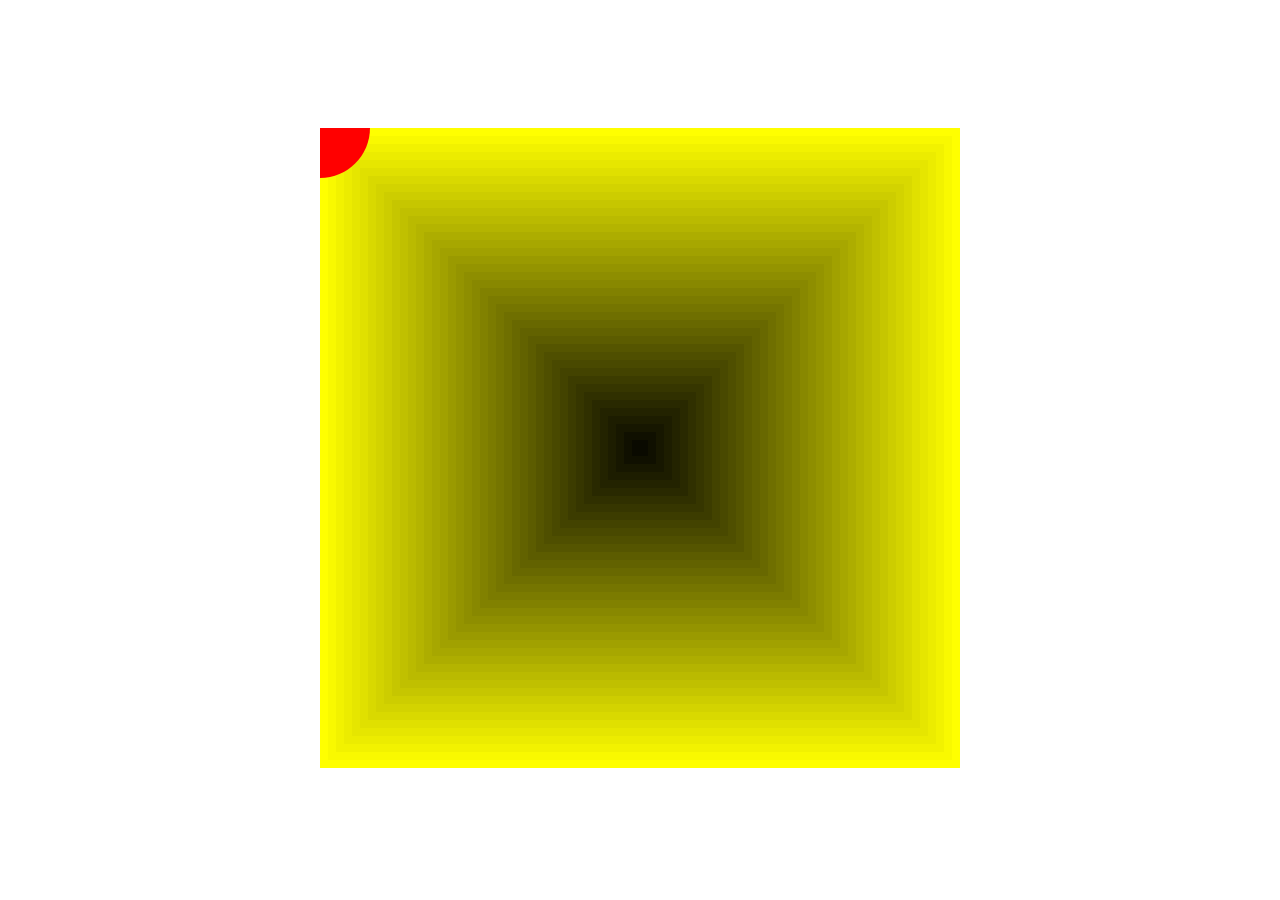
<file: hello-world/version-control-workflow/index.html>
<!DOCTYPE html>
<html>

<head>
  <meta charset="utf-8">
  <meta name="viewport" width=device-width, initial-scale=1.0, maximum-scale=1.0, user-scalable=0>

  <title>I HAVE NO TITLE :( Please deduct a grade from me.</title>

  <!-- CSS stylesheet(s) -->
  <link rel="stylesheet" type="text/css" href="css/style.css" />

  <!-- Library script(s) -->

  <!-- p5.min.js is the main p5 library -->
  <script src="js/libraries/p5.min.js"></script>
  <!-- p5.sound.min.js allows us to use sound -->
  <script src="js/libraries/p5.sound.min.js"></script>

  <!-- My script(s) -->
  <script src="js/script.js"></script>
</head>

<body>
  <!-- HTML would go here if needed. -->
</body>

</html>
</file>
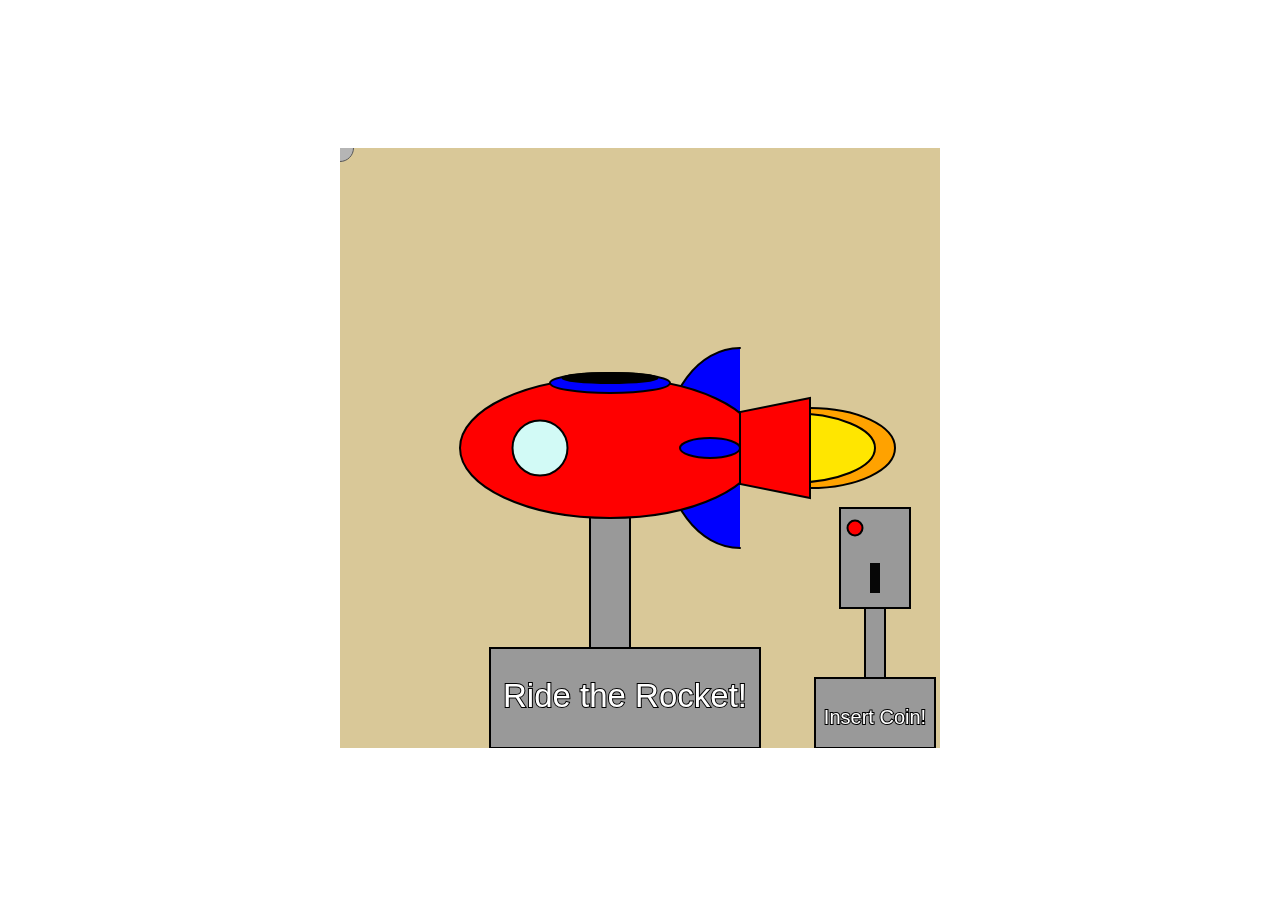
<file: topics/conditionals/art-jam/index.html>
<!DOCTYPE html>
<html>

<head>
  <meta charset="utf-8">
  <meta name="viewport" width=device-width, initial-scale=1.0, maximum-scale=1.0, user-scalable=0>

  <title>Art Jam - Ride the Rocket</title>

  <!-- CSS stylesheet(s) -->
  <link rel="stylesheet" type="text/css" href="css/style.css" />

  <!-- Library script(s) -->

  <!-- p5.min.js is the main p5 library -->
  <script src="js/libraries/p5.min.js"></script>
  <!-- p5.sound.min.js allows us to use sound -->
  <script src="js/libraries/p5.sound.min.js"></script>

  <!-- My script(s) -->
  <script src="js/script.js"></script>
</head>

<body>
  <!-- HTML would go here if needed. -->
</body>

</html>
</file>
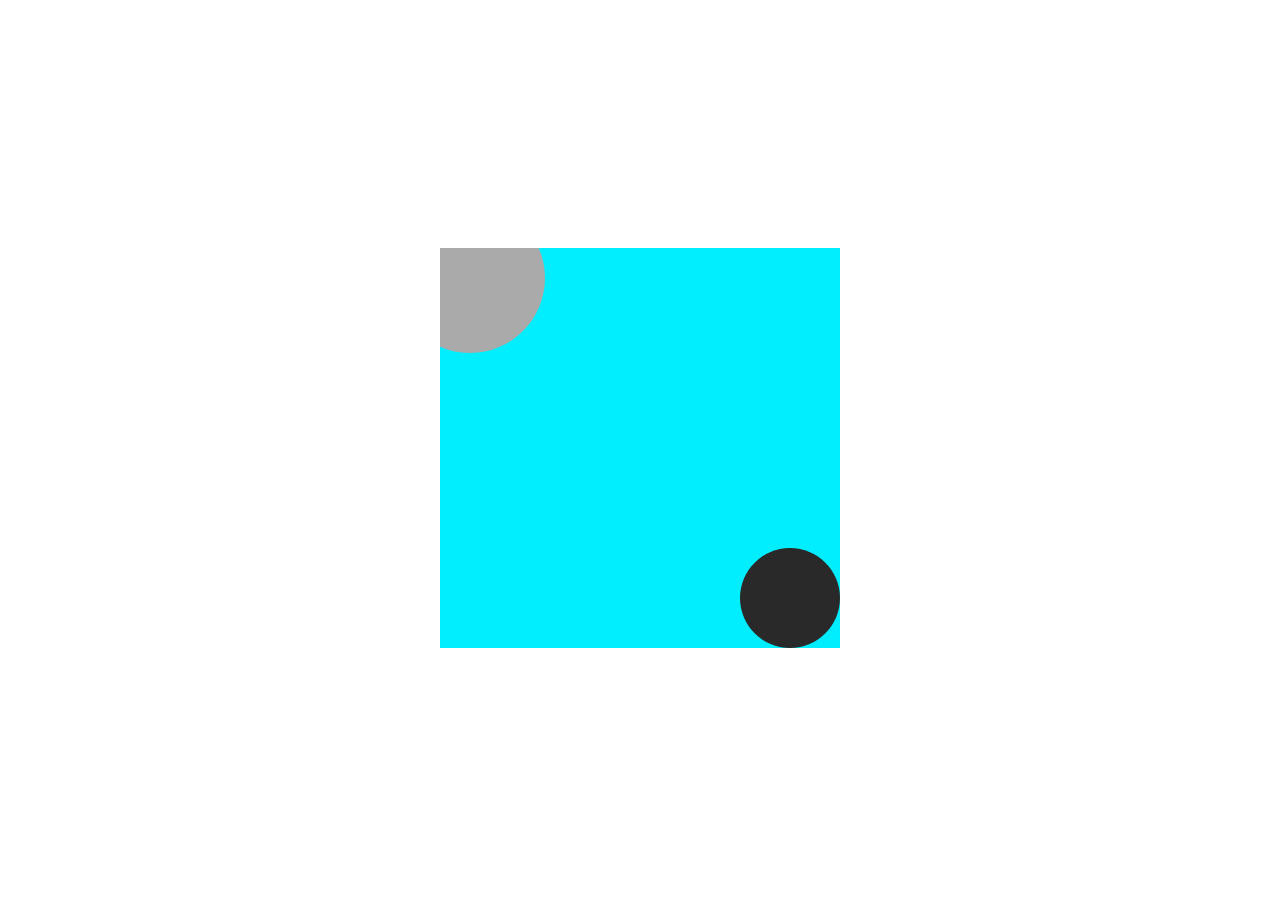
<file: topics/conditionals/conditionals-challenge/index.html>
<!DOCTYPE html>
<html>

<head>
  <meta charset="utf-8">
  <meta name="viewport" width=device-width, initial-scale=1.0, maximum-scale=1.0, user-scalable=0>

  <title>Conditionals Challenge</title>

  <!-- CSS stylesheet(s) -->
  <link rel="stylesheet" type="text/css" href="css/style.css" />

  <!-- Library script(s) -->

  <!-- p5.min.js is the main p5 library -->
  <script src="js/libraries/p5.min.js"></script>
  <!-- p5.sound.min.js allows us to use sound -->
  <script src="js/libraries/p5.sound.min.js"></script>

  <!-- My script(s) -->
  <script src="js/script.js"></script>
</head>

<body>
  <!-- HTML would go here if needed. -->
</body>

</html>
</file>
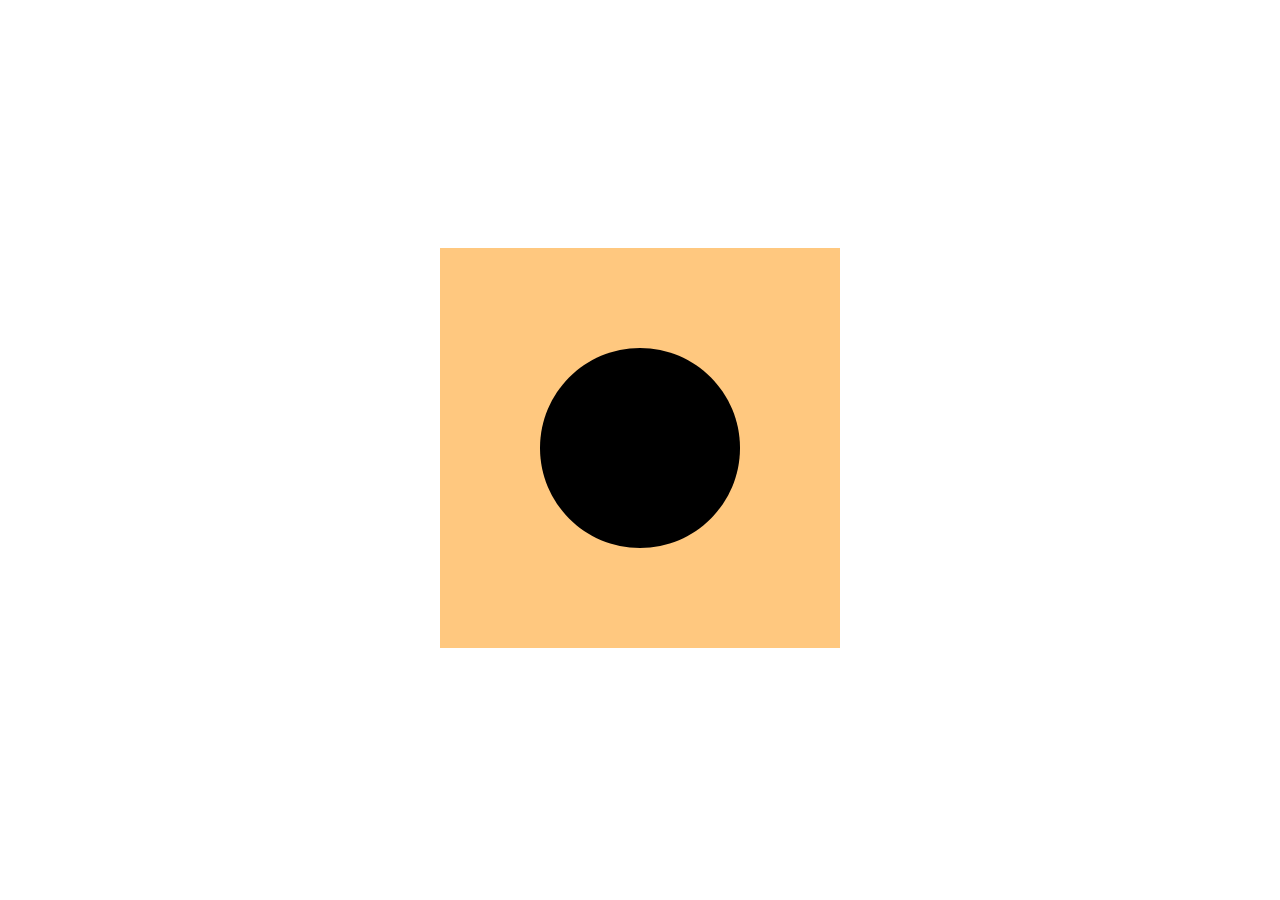
<file: topics/conditionals/creature-loves-mouse/index.html>
<!DOCTYPE html>
<html>

<head>
  <meta charset="utf-8">
  <meta name="viewport" width=device-width, initial-scale=1.0, maximum-scale=1.0, user-scalable=0>

  <title>Creature Loves Mouse</title>

  <!-- CSS stylesheet(s) -->
  <link rel="stylesheet" type="text/css" href="css/style.css" />

  <!-- Library script(s) -->

  <!-- p5.min.js is the main p5 library -->
  <script src="js/libraries/p5.min.js"></script>
  <!-- p5.sound.min.js allows us to use sound -->
  <script src="js/libraries/p5.sound.min.js"></script>

  <!-- My script(s) -->

  <script src="js/script.js"></script>
</head>

<body>
  <!-- HTML would go here if needed. -->
</body>

</html>
</file>
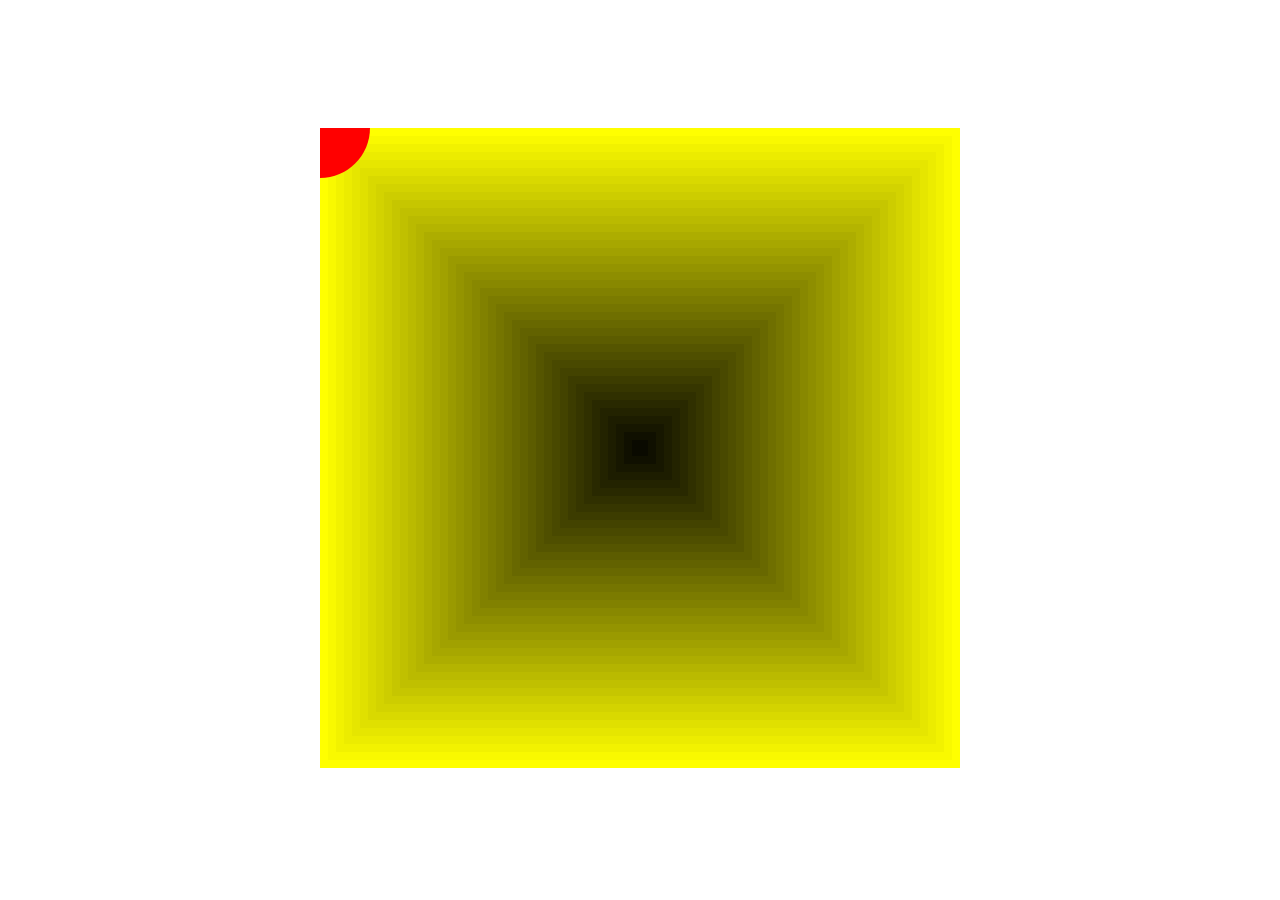
<file: topics/hello-world/version-control-workflow/index.html>
<!DOCTYPE html>
<html>

<head>
  <meta charset="utf-8">
  <meta name="viewport" width=device-width, initial-scale=1.0, maximum-scale=1.0, user-scalable=0>

  <title>CART253 P5 PROJECT</title>

  <!-- CSS stylesheet(s) -->
  <link rel="stylesheet" type="text/css" href="css/style.css" />

  <!-- Library script(s) -->

  <!-- p5.min.js is the main p5 library -->
  <script src="js/libraries/p5.min.js"></script>
  <!-- p5.sound.min.js allows us to use sound -->
  <script src="js/libraries/p5.sound.min.js"></script>

  <!-- My script(s) -->
  <script src="js/script.js"></script>
</head>

<body>
  <!-- HTML would go here if needed. -->
</body>

</html>
</file>
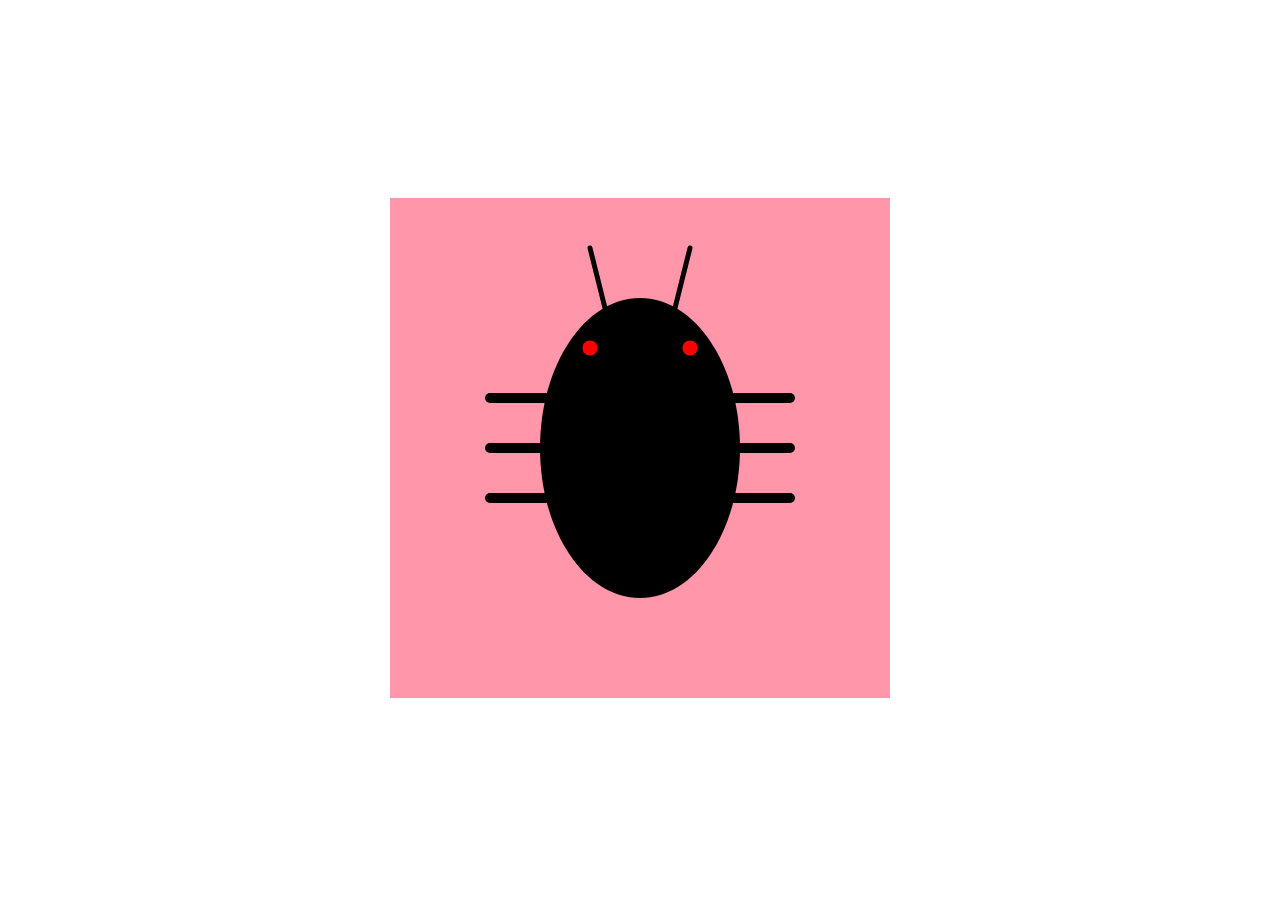
<file: topics/instructions/debugging-instructions/index.html>
<!DOCTYPE html>
<html>

<head>
  <meta charset="utf-8">
  <meta name="viewport" width=device-width, initial-scale=1.0, maximum-scale=1.0, user-scalable=0>

  <title>Debugging Instructions</title>

  <!-- CSS stylesheet(s) -->
  <link rel="stylesheet" type="text/css" href="css/style.css" />

  <!-- Library script(s) -->

  <!-- p5.min.js is the main p5 library -->
  <script src="js/libraries/p5.min.js"></script>
  <!-- p5.sound.min.js allows us to use sound -->
  <script src="js/libraries/p5.sound.min.js"></script>

  <!-- My script(s) -->

  <script src="js/script.js"></script>
</head>

<body>
  <!-- HTML would go here if needed. -->
</body>

</html>
</file>
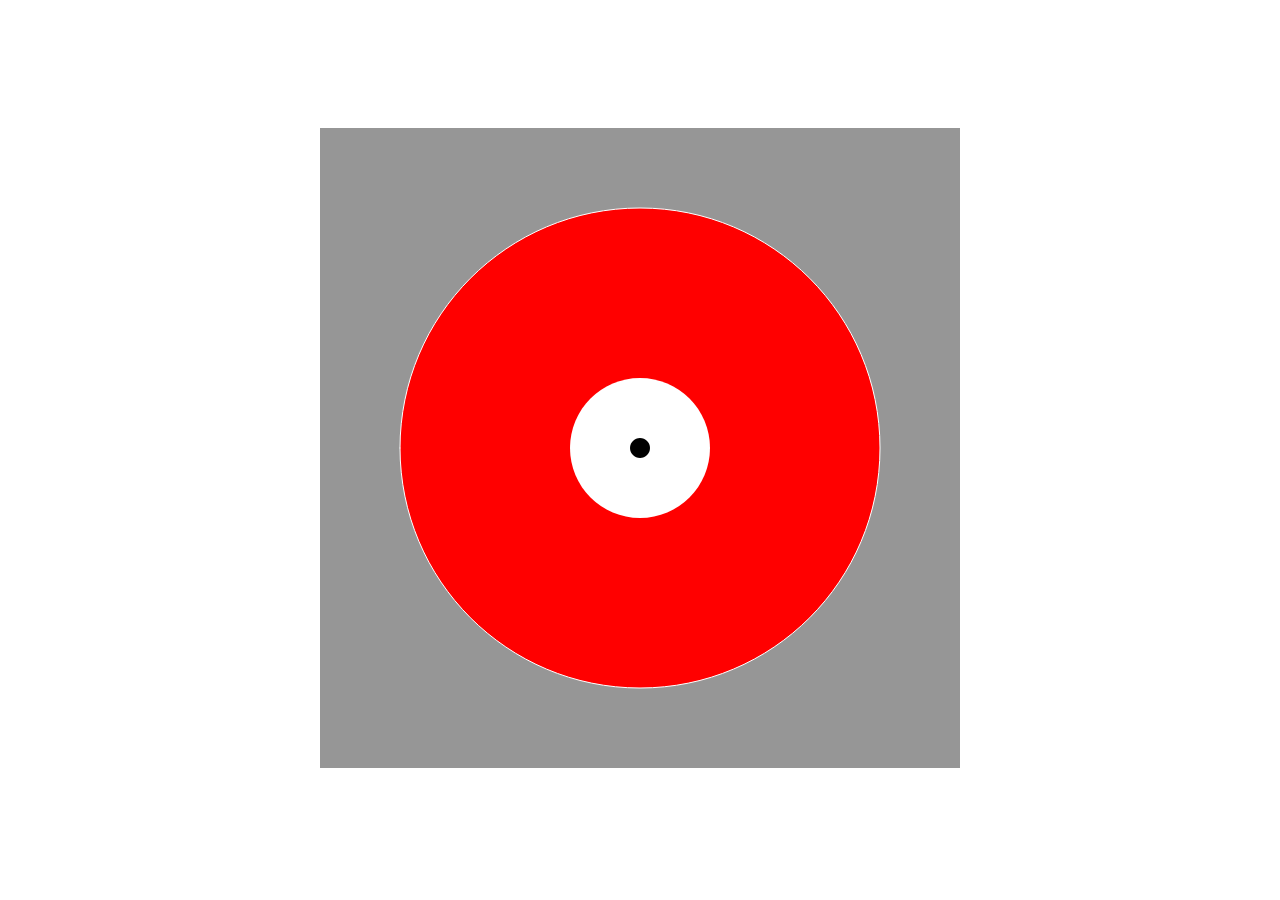
<file: topics/instructions/drawing/index.html>
<!DOCTYPE html>
<html>

<head>
  <meta charset="utf-8">
  <meta name="viewport" width=device-width, initial-scale=1.0, maximum-scale=1.0, user-scalable=0>

  <title>Cool record</title>

  <!-- CSS stylesheet(s) -->
  <link rel="stylesheet" type="text/css" href="css/style.css" />

  <!-- Library script(s) -->

  <!-- p5.min.js is the main p5 library -->
  <script src="js/libraries/p5.min.js"></script>
  <!-- p5.sound.min.js allows us to use sound -->
  <script src="js/libraries/p5.sound.min.js"></script>

  <!-- My script(s) -->
  <script src="js/script.js"></script>
</head>

<body>
  <!-- HTML would go here if needed. -->
</body>

</html>
</file>
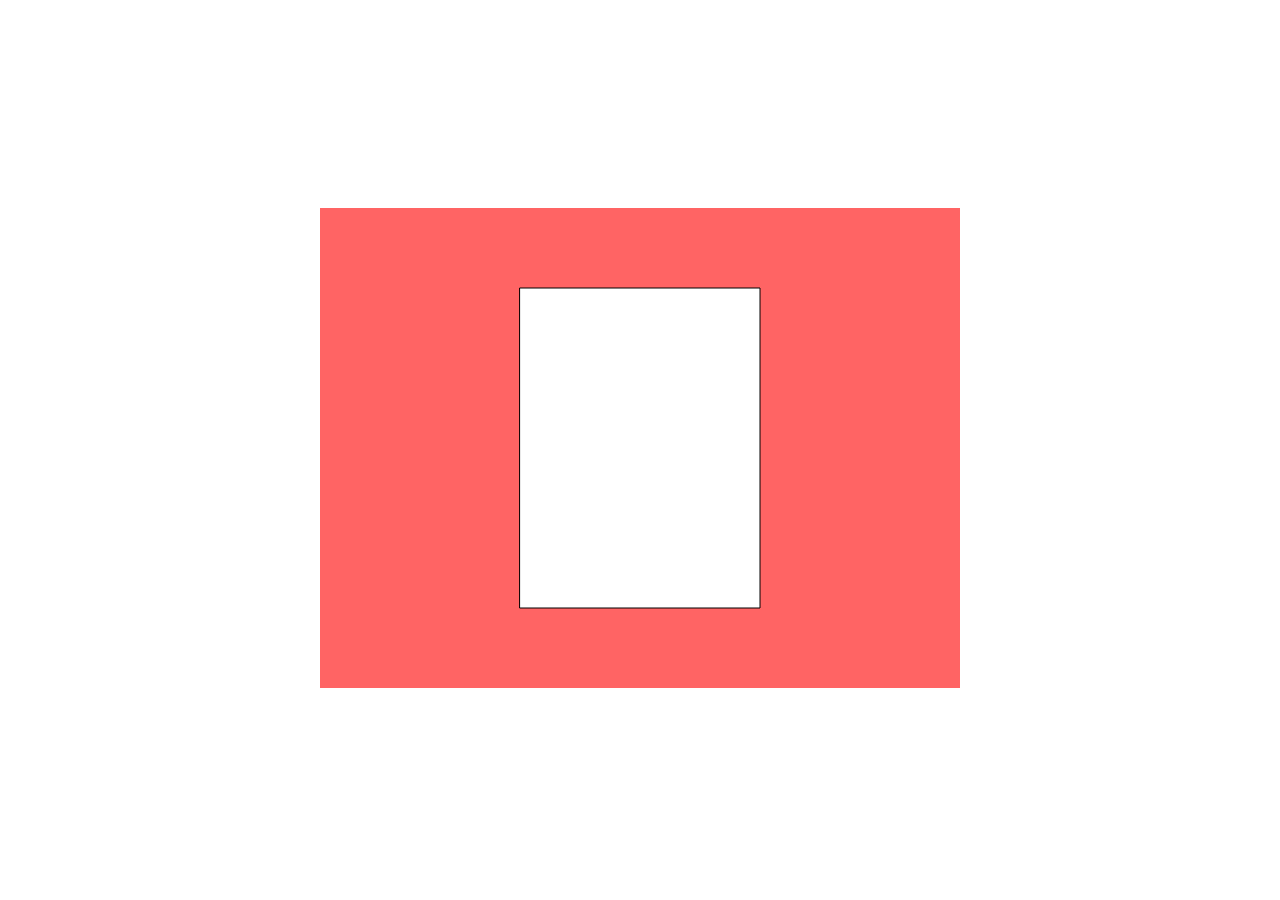
<file: topics/instructions/function-calls/index.html>
<!DOCTYPE html>
<html>

<head>
  <meta charset="utf-8">
  <meta name="viewport" width=device-width, initial-scale=1.0, maximum-scale=1.0, user-scalable=0>

  <title>function calls</title>

  <!-- CSS stylesheet(s) -->
  <link rel="stylesheet" type="text/css" href="css/style.css" />

  <!-- Library script(s) -->

  <!-- p5.min.js is the main p5 library -->
  <script src="js/libraries/p5.min.js"></script>
  <!-- p5.sound.min.js allows us to use sound -->
  <script src="js/libraries/p5.sound.min.js"></script>

  <!-- My script(s) -->
  <script src="js/script.js"></script>
</head>

<body>
  <!-- HTML would go here if needed. -->
</body>

</html>
</file>
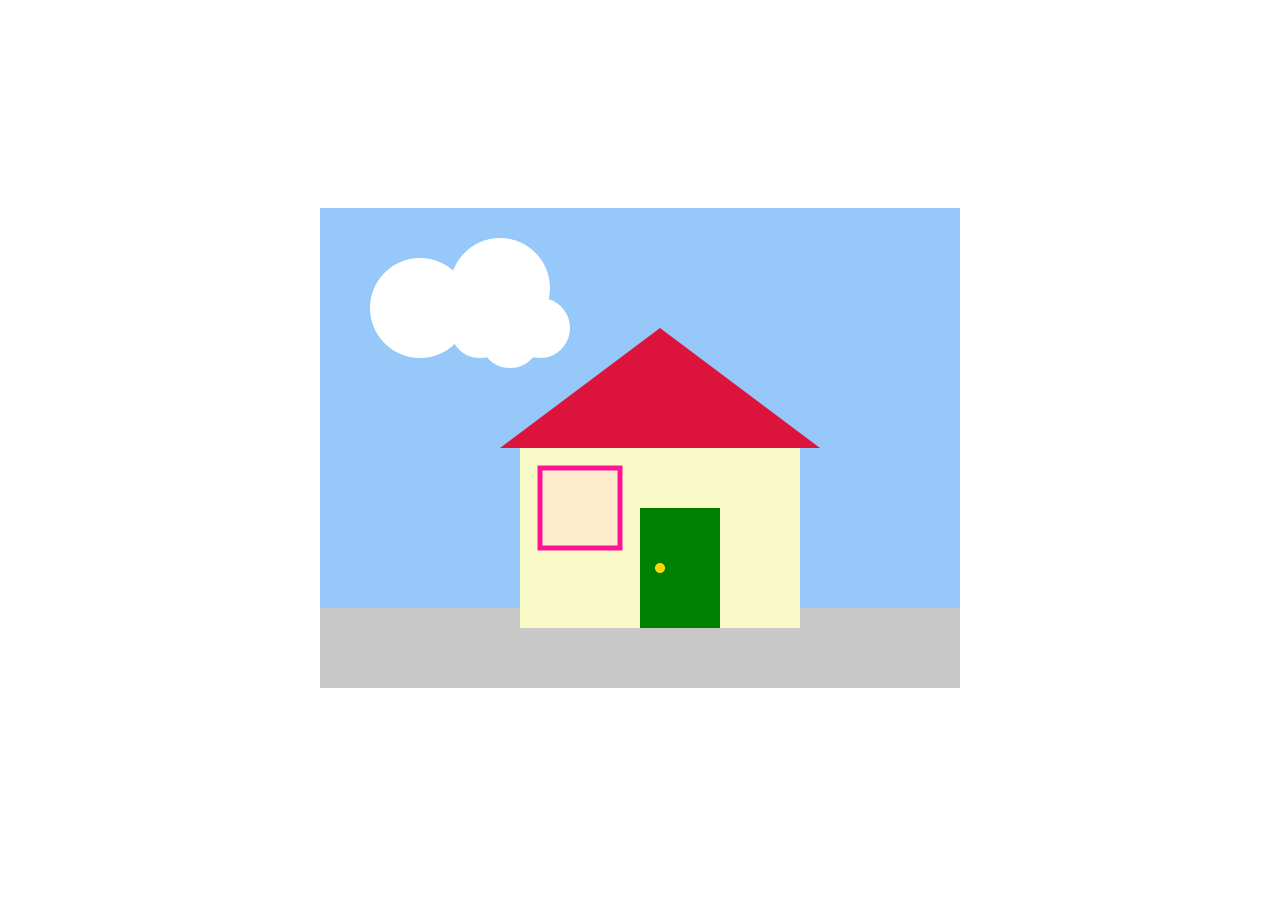
<file: topics/instructions/starter-house/index.html>
<!DOCTYPE html>
<html>

<head>
  <meta charset="utf-8">
  <meta name="viewport" width=device-width, initial-scale=1.0, maximum-scale=1.0, user-scalable=0>

  <title>Starter House</title>

  <!-- CSS stylesheet(s) -->
  <link rel="stylesheet" type="text/css" href="css/style.css" />

  <!-- Library script(s) -->

  <!-- p5.min.js is the main p5 library -->
  <script src="js/libraries/p5.min.js"></script>
  <!-- p5.sound.min.js allows us to use sound -->
  <script src="js/libraries/p5.sound.min.js"></script>

  <!-- My script(s) -->

  <script src="js/script.js"></script>
</head>

<body>
  <!-- HTML would go here if needed. -->
</body>

</html>
</file>
<file: hello-world/version-control-workflow/css/style.css>
/*********************************************

Here is a description of any special CSS used.
In this case it's just padding and margin to 0
and then centring the canvas (and anything else)
using the CSS Grid.

Also hides overflow.

**********************************************/

body {
  padding: 0;
  margin: 0;
  display: grid; /* Set up the grid and justify/align to center */
  justify-content: center;
  align-content: center;
  height: 100vh; /* Body is the height of the viewport */
  overflow: hidden; /* Hide anything that goes off the window size */
}
</file>
<file: topics/conditionals/art-jam/css/style.css>
/*********************************************

Here is a description of any special CSS used.
In this case it's just padding and margin to 0
and then centring the canvas (and anything else)
using the CSS Grid.

Also hides overflow.

**********************************************/

body {
  padding: 0;
  margin: 0;
  display: grid; /* Set up the grid and justify/align to center */
  justify-content: center;
  align-content: center;
  height: 100vh; /* Body is the height of the viewport */
  overflow: hidden; /* Hide anything that goes off the window size */
}
</file>
<file: topics/conditionals/conditionals-challenge/css/style.css>
/*********************************************

Here is a description of any special CSS used.
In this case it's just padding and margin to 0
and then centring the canvas (and anything else)
using the CSS Grid.

Also hides overflow.

**********************************************/

body {
  padding: 0;
  margin: 0;
  display: grid; /* Set up the grid and justify/align to center */
  justify-content: center;
  align-content: center;
  height: 100vh; /* Body is the height of the viewport */
  overflow: hidden; /* Hide anything that goes off the window size */
}
</file>
<file: topics/conditionals/creature-loves-mouse/css/style.css>
/*********************************************

Here is a description of any special CSS used.
In this case it's just padding and margin to 0
and then centring the canvas (and anything else)
using the CSS Grid.

Also hides overflow.

**********************************************/

body {
  padding: 0;
  margin: 0;
  display: grid; /* Set up the grid and justify/align to center */
  justify-content: center;
  align-content: center;
  height: 100vh; /* Body is the height of the viewport */
  overflow: hidden; /* Hide anything that goes off the window size */
}
</file>
<file: topics/hello-world/version-control-workflow/css/style.css>
/*********************************************

Here is a description of any special CSS used.
In this case it's just padding and margin to 0
and then centring the canvas (and anything else)
using the CSS Grid.

Also hides overflow.

**********************************************/

body {
  padding: 0;
  margin: 0;
  display: grid; /* Set up the grid and justify/align to center */
  justify-content: center;
  align-content: center;
  height: 100vh; /* Body is the height of the viewport */
  overflow: hidden; /* Hide anything that goes off the window size */
}
</file>
<file: topics/instructions/debugging-instructions/css/style.css>
/*********************************************

Here is a description of any special CSS used.
In this case it's just padding and margin to 0
and then centring the canvas (and anything else)
using the CSS Grid.

Also hides overflow.

**********************************************/

body {
  padding: 0;
  margin: 0;
  display: grid; /* Set up the grid and justify/align to center */
  justify-content: center;
  align-content: center;
  height: 100vh; /* Body is the height of the viewport */
  overflow: hidden; /* Hide anything that goes off the window size */
}
</file>
<file: topics/instructions/drawing/css/style.css>
/*********************************************

Here is a description of any special CSS used.
In this case it's just padding and margin to 0
and then centring the canvas (and anything else)
using the CSS Grid.

Also hides overflow.

**********************************************/

body {
  padding: 0;
  margin: 0;
  display: grid; /* Set up the grid and justify/align to center */
  justify-content: center;
  align-content: center;
  height: 100vh; /* Body is the height of the viewport */
  overflow: hidden; /* Hide anything that goes off the window size */
}
</file>
<file: topics/instructions/function-calls/css/style.css>
/*********************************************

Here is a description of any special CSS used.
In this case it's just padding and margin to 0
and then centring the canvas (and anything else)
using the CSS Grid.

Also hides overflow.

**********************************************/

body {
  padding: 0;
  margin: 0;
  display: grid; /* Set up the grid and justify/align to center */
  justify-content: center;
  align-content: center;
  height: 100vh; /* Body is the height of the viewport */
  overflow: hidden; /* Hide anything that goes off the window size */
}
</file>
<file: topics/instructions/starter-house/css/style.css>
/*********************************************

Here is a description of any special CSS used.
In this case it's just padding and margin to 0
and then centring the canvas (and anything else)
using the CSS Grid.

Also hides overflow.

**********************************************/

body {
  padding: 0;
  margin: 0;
  display: grid; /* Set up the grid and justify/align to center */
  justify-content: center;
  align-content: center;
  height: 100vh; /* Body is the height of the viewport */
  overflow: hidden; /* Hide anything that goes off the window size */
}
</file>
